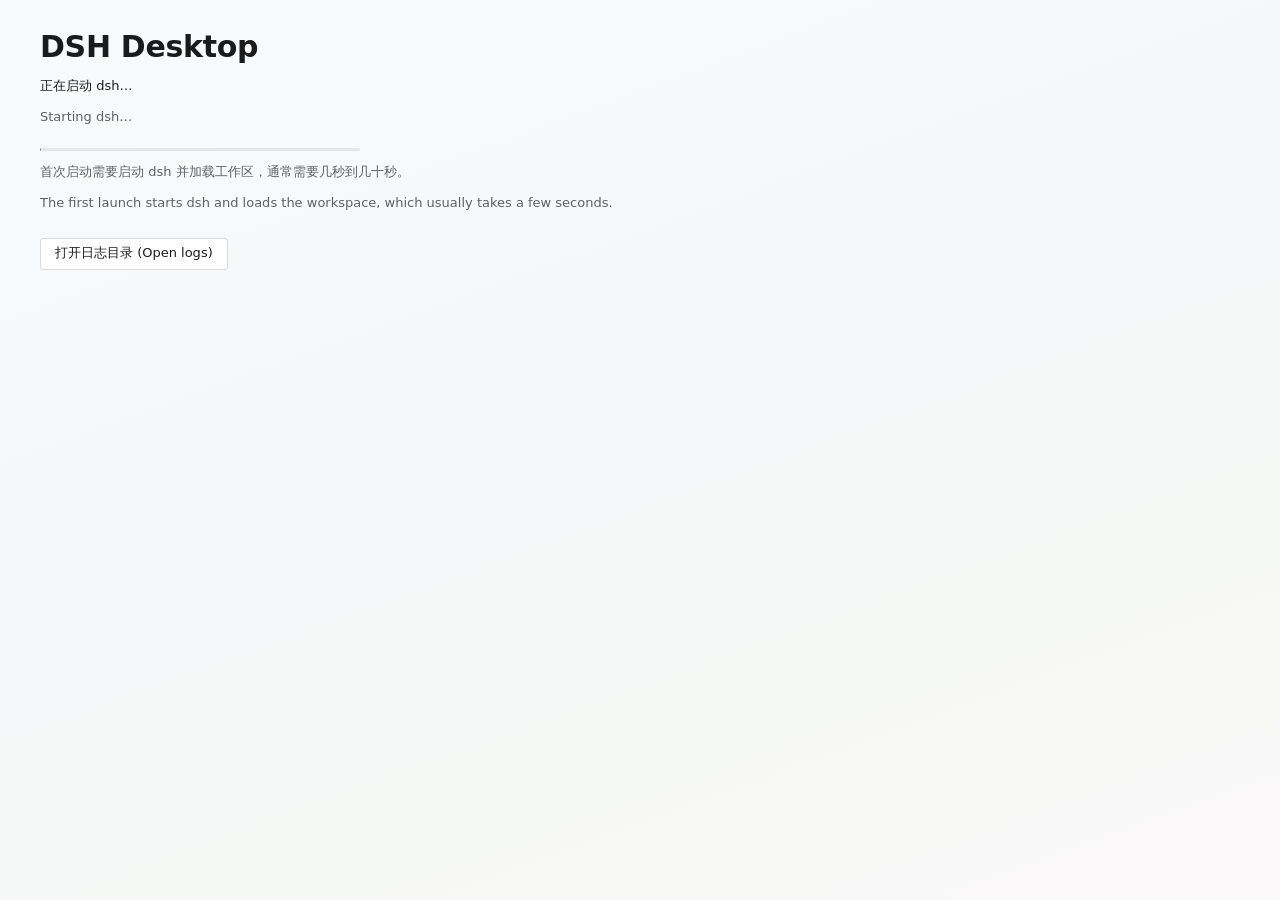
<file: src-ui/index.html>
<!doctype html>
<html lang="en">
  <head>
    <meta charset="utf-8" />
    <meta http-equiv="refresh" content="0; url=loading.html" />
    <title>DSH Desktop</title>
  </head>
  <body>
    <!-- The window opens loading.html directly; this page only forwards a
         hand-typed index URL to it. -->
    <p><a href="loading.html">DSH Desktop</a></p>
  </body>
</html>
</file>
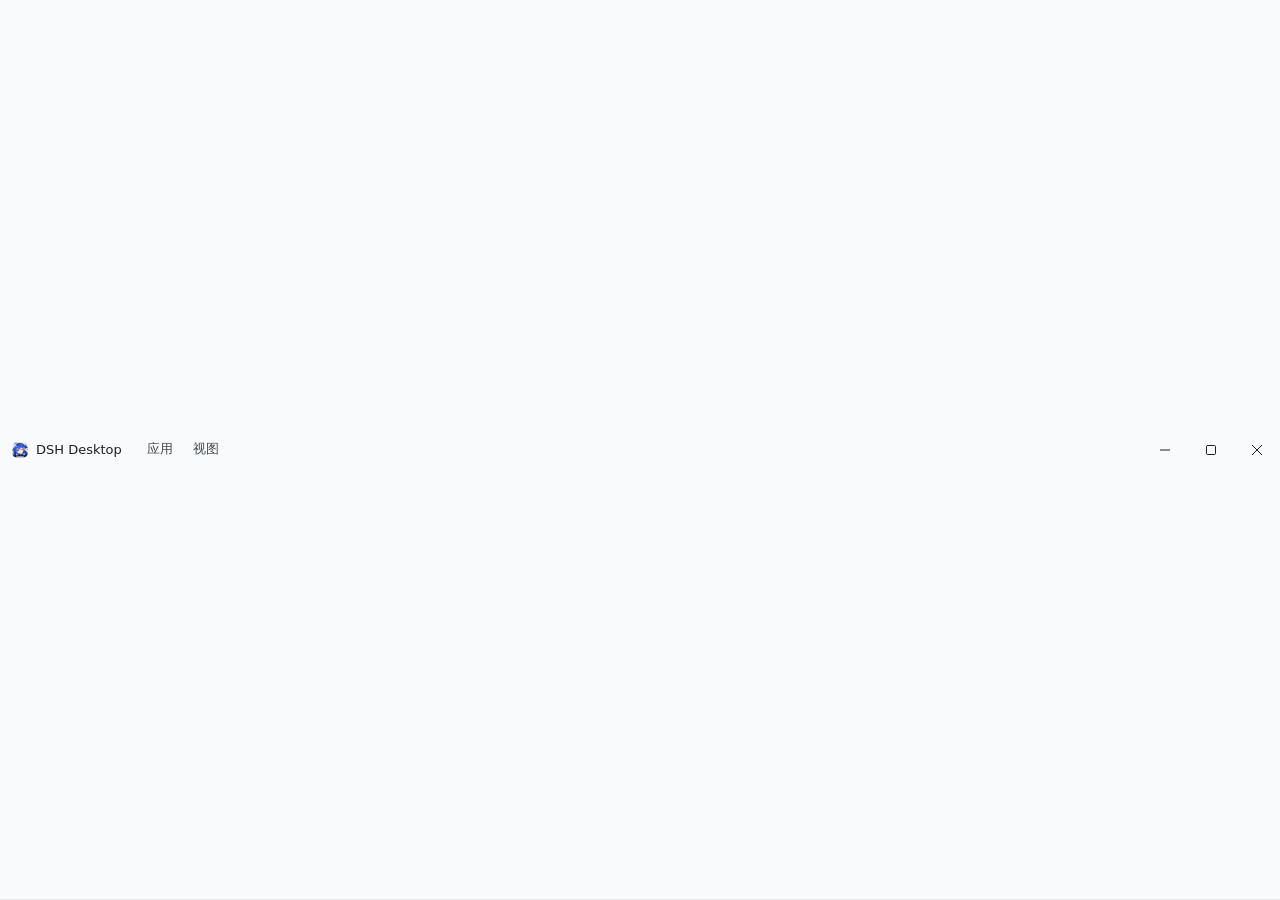
<file: src-ui/header.html>
<!DOCTYPE html>
<html lang="zh-CN">
  <head>
    <meta charset="utf-8" />
    <meta name="color-scheme" content="light dark" />
    <title>DSH Desktop</title>
    <link rel="stylesheet" href="header.css" />
  </head>
  <body>
    <div class="bar">
      <div class="brand">
        <img class="mark" src="icon.png" alt="" aria-hidden="true" />
        <span class="title">DSH Desktop</span>
      </div>

      <div class="menus">
        <button type="button" class="menu" data-menu="app">应用</button>
        <button type="button" class="menu" data-menu="view">视图</button>
      </div>

      <div class="drag" data-drag="1"></div>

      <div class="caption">
        <button type="button" class="cap" data-action="minimize" title="最小化" aria-label="最小化">
          <svg viewBox="0 0 10 10" aria-hidden="true"><path d="M0 5h10" /></svg>
        </button>
        <button type="button" class="cap" data-action="toggle-maximize" title="最大化" aria-label="最大化">
          <svg class="glyph-max" viewBox="0 0 10 10" aria-hidden="true"><rect x="0.5" y="0.5" width="9" height="9" rx="1" /></svg>
          <svg class="glyph-restore" viewBox="0 0 10 10" aria-hidden="true">
            <rect x="0.5" y="2.5" width="7" height="7" rx="1" />
            <path d="M2.5 2.5V1.5a1 1 0 0 1 1-1h5a1 1 0 0 1 1 1v5a1 1 0 0 1-1 1h-1" />
          </svg>
        </button>
        <button type="button" class="cap close" data-action="close" title="关闭" aria-label="关闭">
          <svg viewBox="0 0 10 10" aria-hidden="true"><path d="M0 0l10 10M10 0L0 10" /></svg>
        </button>
      </div>
    </div>
    <script src="header.js"></script>
  </body>
</html>
</file>
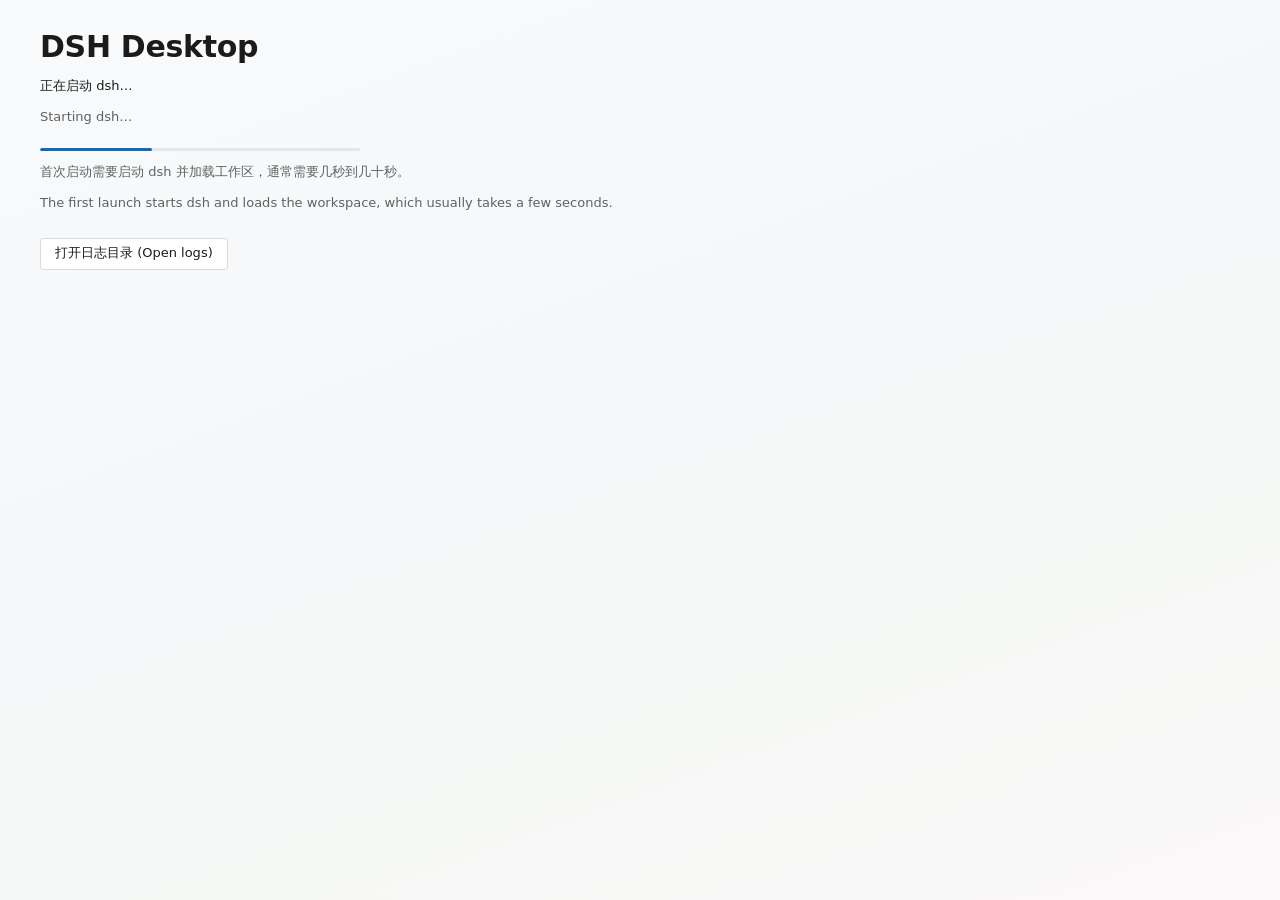
<file: src-ui/loading.html>
<!doctype html>
<html lang="zh-CN">
  <head>
    <meta charset="utf-8" />
    <meta name="viewport" content="width=device-width, initial-scale=1" />
    <title>DSH Desktop</title>
    <link rel="stylesheet" href="shell.css" />
  </head>
  <body>
    <main class="card">
      <div class="brand">
        <span class="mark" aria-hidden="true">d</span>
        <h1>DSH Desktop</h1>
      </div>
      <p data-role="status">正在启动 dsh…</p>
      <p class="sub" data-role="status-en" lang="en">Starting dsh…</p>
      <div class="spinner" role="progressbar" aria-label="starting"></div>
      <p class="hint" data-role="hint">
        首次启动需要启动 dsh 并加载工作区，通常需要几秒到几十秒。
      </p>
      <p class="hint" lang="en">
        The first launch starts dsh and loads the workspace, which usually takes
        a few seconds.
      </p>
      <div class="actions">
        <button type="button" data-action="logs">打开日志目录 (Open logs)</button>
      </div>
    </main>

    <script>
      (function () {
        var internals = window.__TAURI_INTERNALS__;
        function invoke(command, args) {
          if (!internals || typeof internals.invoke !== "function") {
            return Promise.reject(new Error("shell IPC unavailable"));
          }
          return internals.invoke(command, args || {});
        }

        var messages = {
          idle: ["准备启动 dsh…", "Preparing to start dsh…"],
          connecting: ["正在启动 dsh…", "Starting dsh…"],
          ready: ["已连接，正在加载工作区…", "Connected, loading the workspace…"],
          failed: ["启动失败，正在打开错误页…", "Startup failed, opening the error page…"],
        };

        function paint(status) {
          var pair = messages[status];
          if (!pair) {
            return;
          }
          document.querySelector('[data-role="status"]').textContent = pair[0];
          document.querySelector('[data-role="status-en"]').textContent = pair[1];
        }

        function poll() {
          invoke("shell_info")
            .then(function (info) {
              paint(info && info.status);
            })
            .catch(function () {
              /* a page without IPC keeps the static text */
            });
        }

        document
          .querySelector('[data-action="logs"]')
          .addEventListener("click", function () {
            invoke("open_logs").catch(function () {});
          });

        poll();
        window.setInterval(poll, 800);
      })();
    </script>
  </body>
</html>
</file>
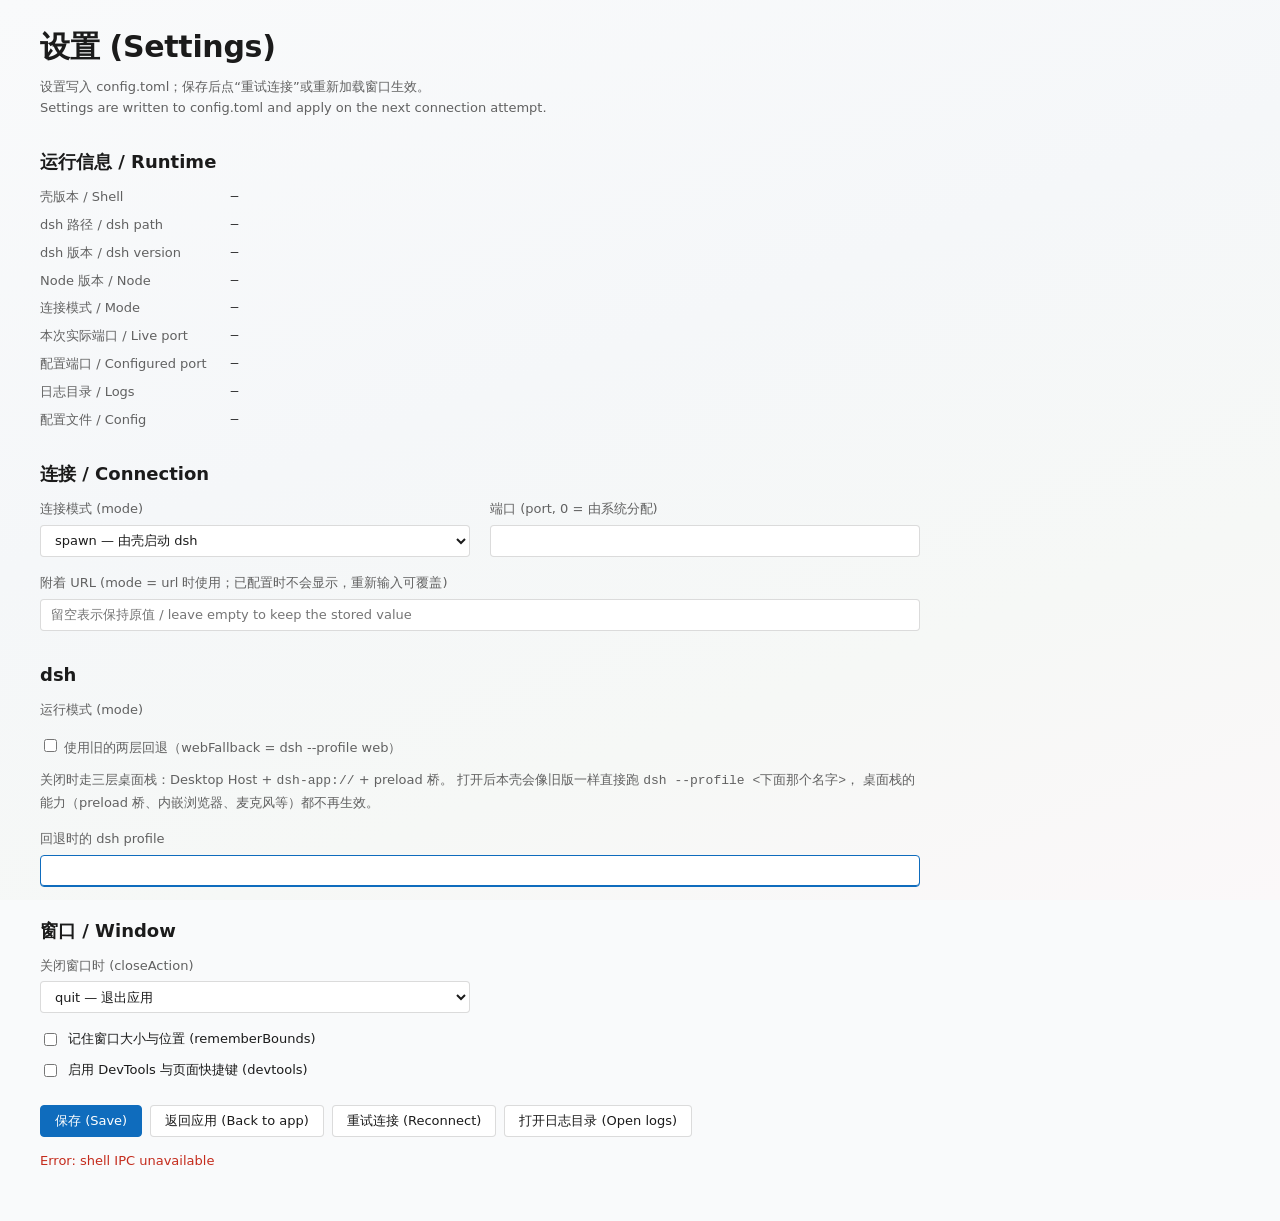
<file: src-ui/settings.html>
<!doctype html>
<html lang="zh-CN">
  <head>
    <meta charset="utf-8" />
    <meta name="viewport" content="width=device-width, initial-scale=1" />
    <title>DSH Desktop — 设置</title>
    <link rel="stylesheet" href="shell.css" />
  </head>
  <body>
    <main class="card">
      <div class="brand">
        <span class="mark" aria-hidden="true">d</span>
        <h1>设置 (Settings)</h1>
      </div>
      <p class="sub">
        设置写入 config.toml；保存后点“重试连接”或重新加载窗口生效。<br />
        <span lang="en"
          >Settings are written to config.toml and apply on the next connection
          attempt.</span
        >
      </p>

      <h2>运行信息 / Runtime</h2>
      <dl>
        <dt>壳版本 / Shell</dt>
        <dd data-role="shell-version">—</dd>
        <dt>dsh 路径 / dsh path</dt>
        <dd data-role="dsh-path">—</dd>
        <dt>dsh 版本 / dsh version</dt>
        <dd data-role="dsh-version">—</dd>
        <dt>Node 版本 / Node</dt>
        <dd data-role="node-version">—</dd>
        <dt>连接模式 / Mode</dt>
        <dd data-role="connect-mode">—</dd>
        <dt>本次实际端口 / Live port</dt>
        <dd data-role="port">—</dd>
        <dt>配置端口 / Configured port</dt>
        <dd data-role="configured-port">—</dd>
        <dt>日志目录 / Logs</dt>
        <dd data-role="log-dir">—</dd>
        <dt>配置文件 / Config</dt>
        <dd data-role="config-path">—</dd>
      </dl>

      <h2>连接 / Connection</h2>
      <div class="grid">
        <div class="field">
          <label for="connect-mode">连接模式 (mode)</label>
          <select id="connect-mode">
            <option value="spawn">spawn — 由壳启动 dsh</option>
            <option value="url">url — 附着到完整 URL</option>
            <option value="port">port — 附着到本机端口</option>
          </select>
        </div>
        <div class="field">
          <label for="port">端口 (port, 0 = 由系统分配)</label>
          <input id="port" type="number" min="0" max="65535" step="1" />
        </div>
      </div>
      <div class="field">
        <label for="url">附着 URL (mode = url 时使用；已配置时不会显示，重新输入可覆盖)</label>
        <input
          id="url"
          type="text"
          spellcheck="false"
          autocomplete="off"
          placeholder="留空表示保持原值 / leave empty to keep the stored value"
        />
        <p class="hint" data-role="url-state"></p>
      </div>

      <h2>dsh</h2>
      <div class="field">
        <label>运行模式 (mode)</label>
        <p class="hint" data-role="run-mode"></p>
      </div>
      <div class="field">
        <label for="web-fallback">
          <input id="web-fallback" type="checkbox" />
          使用旧的两层回退（webFallback = dsh --profile web）
        </label>
        <p class="hint">
          关闭时走三层桌面栈：Desktop Host + <code>dsh-app://</code> + preload 桥。
          打开后本壳会像旧版一样直接跑 <code>dsh --profile &lt;下面那个名字&gt;</code>，
          桌面栈的能力（preload 桥、内嵌浏览器、麦克风等）都不再生效。
        </p>
      </div>
      <div class="field">
        <label for="profile">回退时的 dsh profile</label>
        <input
          id="profile"
          type="text"
          spellcheck="false"
          autocomplete="off"
          autofocus
        />
      </div>

      <h2>窗口 / Window</h2>
      <div class="grid">
        <div class="field">
          <label for="close-action">关闭窗口时 (closeAction)</label>
          <select id="close-action">
            <option value="quit">quit — 退出应用</option>
            <option value="hide">hide — 隐藏到后台</option>
          </select>
        </div>
      </div>
      <div class="check">
        <input id="remember-bounds" type="checkbox" />
        <label for="remember-bounds">记住窗口大小与位置 (rememberBounds)</label>
      </div>
      <div class="check">
        <input id="devtools" type="checkbox" />
        <label for="devtools">启用 DevTools 与页面快捷键 (devtools)</label>
      </div>

      <div class="actions">
        <button type="button" class="primary" data-action="save">
          保存 (Save)
        </button>
        <button type="button" data-action="back">返回应用 (Back to app)</button>
        <button type="button" data-action="retry">重试连接 (Reconnect)</button>
        <button type="button" data-action="logs">打开日志目录 (Open logs)</button>
      </div>
      <p class="status" data-role="status"></p>
    </main>

    <script>
      (function () {
        var internals = window.__TAURI_INTERNALS__;
        function invoke(command, args) {
          if (!internals || typeof internals.invoke !== "function") {
            return Promise.reject(new Error("shell IPC unavailable"));
          }
          return internals.invoke(command, args || {});
        }

        var status = document.querySelector('[data-role="status"]');
        function report(text, ok) {
          status.textContent = text;
          status.className = "status " + (ok ? "ok" : "error");
        }

        function text(role, value) {
          document.querySelector('[data-role="' + role + '"]').textContent =
            value === null || value === undefined || value === ""
              ? "—"
              : String(value);
        }

        var fields = {
          profile: document.getElementById("profile"),
          webFallback: document.getElementById("web-fallback"),
          connectMode: document.getElementById("connect-mode"),
          url: document.getElementById("url"),
          port: document.getElementById("port"),
          closeAction: document.getElementById("close-action"),
          rememberBounds: document.getElementById("remember-bounds"),
          devtools: document.getElementById("devtools"),
        };

        var urlConfigured = false;

        // The profile name only exists for the fallback path; in desktop mode it
        // is not read at all, so it must not look editable.
        function syncFallbackField() {
          var on = fields.webFallback.checked;
          fields.profile.disabled = !on;
          fields.profile.title = on
            ? ""
            : "desktop 模式不使用 profile（桌面 profile 由桌面端独占）";
        }

        function load() {
          return invoke("shell_info")
            .then(function (info) {
              text("shell-version", info.shellVersion);
              text("dsh-path", info.dshPath);
              text("dsh-version", info.dshVersion);
              text("node-version", info.nodeVersion);
              text("connect-mode", info.connectMode);
              text("port", info.port);
              text("configured-port", info.configuredPort);
              text("log-dir", info.logDir);
              text("config-path", info.configPath);

              urlConfigured = info.urlSet === true;
              document.querySelector('[data-role="url-state"]').textContent =
                urlConfigured
                  ? "config.toml 里已保存一个附着 URL（内容不外显）。"
                  : "config.toml 里还没有保存附着 URL。";

              fields.profile.value = info.profile || "";
              fields.webFallback.checked = info.webFallback === true;
              text(
                "run-mode",
                info.webFallback === true
                  ? "web 回退（两层：dsh --profile " + (info.profile || "web") + "）"
                  : "desktop（三层桌面栈）"
              );
              syncFallbackField();
              fields.connectMode.value = info.connectMode || "spawn";
              // The form edits the configured port, never the port this run
              // happened to get from the operating system.
              fields.port.value = info.configuredPort === undefined ? 0 : info.configuredPort;
              fields.url.value = "";
              fields.closeAction.value = info.closeAction || "quit";
              fields.rememberBounds.checked = info.rememberBounds !== false;
              fields.devtools.checked = info.devtools === true;
              if (info.detail) {
                report(info.detail, false);
              }
            })
            .catch(function (error) {
              report(String(error), false);
            });
        }

        function save() {
          var typedUrl = fields.url.value.trim();
          var payload = {
            profile: fields.profile.value,
            webFallback: fields.webFallback.checked,
            connectMode: fields.connectMode.value,
            // A stored URL may carry a token, so it is only replaced when the
            // user typed a new one.
            url: typedUrl === "" ? null : typedUrl,
            port: Number(fields.port.value || 0),
            closeAction: fields.closeAction.value,
            rememberBounds: fields.rememberBounds.checked,
            devtools: fields.devtools.checked,
          };
          if (payload.connectMode === "url" && typedUrl === "" && !urlConfigured) {
            report("mode = url 时必须填写附着 URL。", false);
            return;
          }
          invoke("save_settings", { settings: payload }).then(
            function () {
              report("已保存 / Saved", true);
              return load();
            },
            function (error) {
              report(String(error), false);
            }
          );
        }

        fields.webFallback.addEventListener("change", syncFallbackField);

        document
          .querySelector('[data-action="save"]')
          .addEventListener("click", save);
        document
          .querySelector('[data-action="back"]')
          .addEventListener("click", function () {
            invoke("return_to_app").catch(function (error) {
              report(String(error), false);
            });
          });
        document
          .querySelector('[data-action="retry"]')
          .addEventListener("click", function () {
            report("正在重新连接… / Reconnecting…", true);
            invoke("retry_connection").catch(function (error) {
              report(String(error), false);
            });
          });
        document
          .querySelector('[data-action="logs"]')
          .addEventListener("click", function () {
            invoke("open_logs").catch(function (error) {
              report(String(error), false);
            });
          });

        load();
      })();
    </script>
  </body>
</html>
</file>
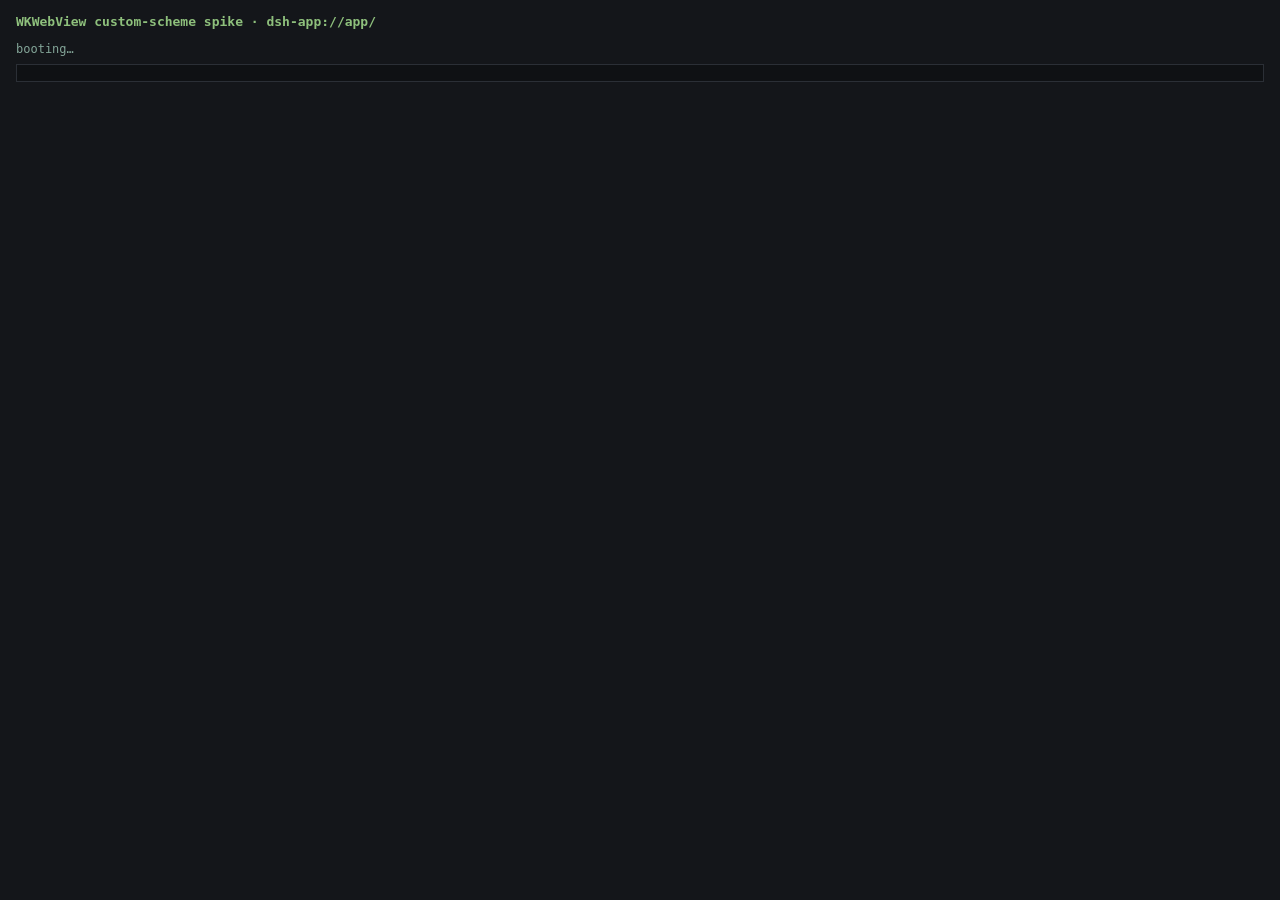
<file: src-tauri/examples/scheme_spike_page.html>
<!doctype html>
<html lang="en">
<head>
<meta charset="utf-8">
<title>WKWebView dsh-app scheme spike</title>
<style>
  :root { color-scheme: dark; }
  body { font: 12px/1.5 ui-monospace, SFMono-Regular, Menlo, monospace; background: #14161a; color: #d7dae0; margin: 0; padding: 12px 16px; }
  h1 { font-size: 13px; font-weight: 600; margin: 0 0 8px; color: #8ec07c; }
  #status { color: #83a598; margin-bottom: 6px; white-space: pre-wrap; }
  #log { max-height: 62vh; overflow: auto; border: 1px solid #2b2f36; padding: 8px; background: #0f1114; }
  pre { white-space: pre-wrap; word-break: break-all; margin: 0; }
</style>
</head>
<body>
<h1>WKWebView custom-scheme spike &middot; dsh-app://app/</h1>
<div id="status">booting&hellip;</div>
<pre id="log"></pre>
<script>
"use strict";
(function () {
  var PORT = __PORT__;
  var MODE = "__MODE__";
  var BASE = "http://127.0.0.1:" + PORT;
  var APP = "dsh-app://app";
  var HOSTPORT = "127.0.0.1:" + PORT;
  var T0 = performance.now();

  function nowMs() { return Math.round((performance.now() - T0) * 10) / 10; }
  function errText(e) {
    try {
      if (e === null || e === undefined) return String(e);
      var name = e.name ? String(e.name) : "";
      var msg = e.message !== undefined ? String(e.message) : String(e);
      return (name ? name + ": " : "") + msg;
    } catch (_) { return "unprintable-error"; }
  }
  function safe(fn) { try { return { ok: true, value: fn() }; } catch (e) { return { ok: false, error: errText(e) }; } }
  function val(fn) { var r = safe(fn); return r.ok ? r.value : "ERROR(" + r.error + ")"; }
  function withTimeout(p, ms, label) {
    return Promise.race([p, new Promise(function (_, rej) {
      setTimeout(function () { rej(new Error("timeout " + label + " after " + ms + "ms")); }, ms);
    })]);
  }
  function hex(bytes) {
    var s = "";
    for (var i = 0; i < bytes.length; i++) s += (bytes[i] < 16 ? "0" : "") + bytes[i].toString(16);
    return s;
  }
  // FNV-1a 32-bit + additive checksum, mirrored byte-for-byte by the Rust side.
  function digestInfo(bytes) {
    var sum = 0, mix = 2166136261;
    for (var i = 0; i < bytes.length; i++) {
      sum = (sum + bytes[i]) >>> 0;
      mix = Math.imul(mix ^ bytes[i], 16777619) >>> 0;
    }
    var head = bytes.slice(0, Math.min(32, bytes.length));
    var tail = bytes.slice(Math.max(0, bytes.length - 32));
    return { len: bytes.length, head_hex: hex(head), tail_hex: hex(tail), sum: sum, mix: mix };
  }
  function randomHexString(chars) {
    var n = Math.floor(chars / 2);
    var bytes = new Uint8Array(n);
    var filled = false;
    try {
      if (window.crypto && typeof crypto.getRandomValues === "function") {
        for (var o = 0; o < n; o += 65536) crypto.getRandomValues(bytes.subarray(o, Math.min(o + 65536, n)));
        filled = true;
      }
    } catch (e) { filled = false; }
    if (!filled) for (var i = 0; i < n; i++) bytes[i] = (Math.random() * 256) | 0;
    return { text: hex(bytes), source: filled ? "crypto.getRandomValues" : "Math.random" };
  }
  function b64url(str) {
    var bytes = new TextEncoder().encode(str);
    var bin = "";
    for (var i = 0; i < bytes.length; i++) bin += String.fromCharCode(bytes[i]);
    return btoa(bin).replace(/\+/g, "-").replace(/\//g, "_").replace(/=+$/, "");
  }

  var R = {
    mode: MODE,
    ua: navigator.userAgent,
    appUrl: APP,
    started_wall_ms: Date.now(),
    steps: {},
    trace: [],
    uncaught: []
  };
  window.addEventListener("error", function (ev) {
    R.uncaught.push({ t_ms: nowMs(), message: "window.onerror: " + (ev.message || "") + " @" + (ev.filename || "") + ":" + (ev.lineno || 0) });
  });
  window.addEventListener("unhandledrejection", function (ev) {
    R.uncaught.push({ t_ms: nowMs(), message: "unhandledrejection: " + errText(ev.reason) });
  });

  var LOG = [];
  function log(line) {
    LOG.push(nowMs() + "ms  " + line);
    R.trace.push({ t_ms: nowMs(), line: line });
    var el = document.getElementById("log");
    if (el) { el.textContent = LOG.join("\n"); el.scrollTop = el.scrollHeight; }
    var st = document.getElementById("status");
    if (st) st.textContent = line;
  }
  async function step(name, fn) {
    var start = nowMs();
    log("> " + name);
    var rec = { t_start_ms: start };
    try { rec.value = await fn(); rec.ok = true; }
    catch (e) { rec.ok = false; rec.error = errText(e); }
    rec.t_end_ms = nowMs();
    rec.duration_ms = Math.round((rec.t_end_ms - start) * 10) / 10;
    R.steps[name] = rec;
    log((rec.ok ? "ok " : "FAIL ") + name + " (" + rec.duration_ms + "ms)" + (rec.ok ? "" : "  " + rec.error));
    return rec;
  }

  var BODY = null;
  var BODY_INFO = null;

  // ---------------------------------------------------------------- factories

  function envProbe() {
    return {
      location_href: location.href,
      location_protocol: location.protocol,
      location_host: location.host,
      location_origin: location.origin,
      location_href_length: location.href.length,
      document_baseURI: document.baseURI,
      rel_dot_x: val(function () { return new URL("./x", document.baseURI).href; }),
      rel_abs_assets: val(function () { return new URL("/assets/app.js", document.baseURI).href; }),
      rel_parent_z: val(function () { return new URL("../z", document.baseURI).href; }),
      isSecureContext: window.isSecureContext,
      crossOriginIsolated: window.crossOriginIsolated,
      isSecureContext_typeof: typeof window.isSecureContext,
      typeof_crypto: typeof crypto,
      typeof_crypto_randomUUID: typeof (window.crypto && crypto.randomUUID),
      typeof_crypto_subtle: typeof (window.crypto && crypto.subtle),
      typeof_crypto_getRandomValues: typeof (window.crypto && crypto.getRandomValues),
      typeof_navigator_mediaDevices: typeof navigator.mediaDevices,
      typeof_mediaDevices_getUserMedia: typeof (navigator.mediaDevices && navigator.mediaDevices.getUserMedia),
      typeof_mediaDevices_enumerateDevices: typeof (navigator.mediaDevices && navigator.mediaDevices.enumerateDevices),
      typeof_navigator_clipboard: typeof navigator.clipboard,
      typeof_clipboard_writeText: typeof (navigator.clipboard && navigator.clipboard.writeText),
      typeof_navigator_serviceWorker: typeof navigator.serviceWorker,
      typeof_navigator_sendBeacon: typeof navigator.sendBeacon,
      typeof_navigator_permissions: typeof navigator.permissions,
      cookie_read: val(function () { return document.cookie; }),
      cookie_length: val(function () { return String(document.cookie).length; }),
      permissions_microphone: null // filled below
    };
  }

  async function permissionsProbe() {
    try {
      if (!navigator.permissions || typeof navigator.permissions.query !== "function") return "no navigator.permissions.query";
      var st = await navigator.permissions.query({ name: "microphone" });
      return "state=" + st.state;
    } catch (e) { return "error: " + errText(e); }
  }

  function readStream(resp, label, budgetMs) {
    return withTimeout((async function () {
      var reader = resp.body.getReader();
      var dec = new TextDecoder();
      var arrivals = [];
      while (true) {
        var chunk = await reader.read();
        if (chunk.done) break;
        arrivals.push({ t_ms: nowMs(), text: dec.decode(chunk.value, { stream: true }) });
      }
      var span = arrivals.length > 1 ? Math.round((arrivals[arrivals.length - 1].t_ms - arrivals[0].t_ms) * 10) / 10 : 0;
      return { arrivals: arrivals, arrival_count: arrivals.length, span_ms: span };
    })(), budgetMs, label);
  }

  function eventSourceProbe(url, label, expect, budgetMs) {
    return new Promise(function (resolve) {
      var t = nowMs();
      var arrivals = [];
      var done = false;
      var es = null;
      function finish(extra) {
        if (done) return;
        done = true;
        try { if (es) es.close(); } catch (_) {}
        var span = arrivals.length > 1 ? Math.round((arrivals[arrivals.length - 1].t_ms - arrivals[0].t_ms) * 10) / 10 : 0;
        resolve(Object.assign({ url: url, arrivals: arrivals, arrival_count: arrivals.length, span_ms: span, readyStateAtEnd: es ? es.readyState : null }, extra || {}));
      }
      try { es = new EventSource(url); }
      catch (e) { resolve({ url: url, ctor_error: errText(e) }); return; }
      es.onopen = function () { arrivals.push({ t_ms: nowMs() - t, event: "open" }); };
      es.onmessage = function (ev) {
        arrivals.push({ t_ms: nowMs() - t, data: ev.data });
        if (arrivals.length >= expect) finish({ closed_after: expect });
      };
      es.onerror = function () {
        finish({ es_error: "EventSource onerror (readyState during error = " + (es ? es.readyState : -1) + ")" });
      };
      setTimeout(function () { finish({ timeout: true }); }, budgetMs);
    });
  }

  // -------------------------------------------------------------------- main

  async function main() {
    await step("env", async function () {
      var e = envProbe();
      e.permissions_microphone = await permissionsProbe();
      return e;
    });

    // Q2a: POST body integrity over loopback http (fetch + XHR).
    await step("post_fetch_http", async function () {
      if (!BODY) {
        var gen = randomHexString(16384);
        BODY = gen.text;
        BODY_INFO = { chars: BODY.length, random_source: gen.source };
      }
      var local = digestInfo(new TextEncoder().encode(BODY));
      var resp = await withTimeout(fetch(BASE + "/post", { method: "POST", body: BODY }), 15000, "post_fetch_http");
      var text = await resp.text();
      var json = null;
      try { json = JSON.parse(text); } catch (_) {}
      var dg = json ? (json.digest || json) : null;
      var match = dg ? {
        len: dg.len === local.len,
        head_hex: dg.head_hex === local.head_hex,
        tail_hex: dg.tail_hex === local.tail_hex,
        sum: dg.sum === local.sum,
        mix: dg.mix === local.mix
      } : null;
      return {
        body_chars: BODY.length,
        body_bytes: local.len,
        local: local,
        status: resp.status,
        type: resp.type,
        content_type: resp.headers.get("content-type"),
        server_json: json,
        server_text_prefix: text.slice(0, 400),
        match: match,
        all_match: !!(match && match.len && match.head_hex && match.tail_hex && match.sum && match.mix)
      };
    });

    await step("post_xhr_http", async function () {
      var local = digestInfo(new TextEncoder().encode(BODY));
      return await new Promise(function (resolve) {
        var xhr = new XMLHttpRequest();
        var out = { body_bytes: local.len, local: local };
        var settled = false;
        function done(extra) { if (settled) return; settled = true; resolve(Object.assign(out, extra)); }
        xhr.open("POST", BASE + "/post");
        xhr.timeout = 15000;
        xhr.onload = function () {
          var json = null;
          try { json = JSON.parse(xhr.responseText); } catch (_) {}
          var dg = json ? (json.digest || json) : null;
          var match = dg ? {
            len: dg.len === local.len,
            head_hex: dg.head_hex === local.head_hex,
            tail_hex: dg.tail_hex === local.tail_hex,
            sum: dg.sum === local.sum,
            mix: dg.mix === local.mix
          } : null;
          done({ status: xhr.status, server_json: json, match: match,
                 all_match: !!(match && match.len && match.head_hex && match.tail_hex && match.sum && match.mix) });
        };
        xhr.onerror = function () { done({ xhr_error: "xhr.onerror, status=" + xhr.status + ", readyState=" + xhr.readyState }); };
        xhr.ontimeout = function () { done({ xhr_error: "xhr timeout after 15000ms" }); };
        xhr.send(BODY);
      });
    });

    // Q2b: POST body through the custom scheme handler (page -> Rust -> dsh-app://).
    await step("post_body_scheme_handler", async function () {
      var local = digestInfo(new TextEncoder().encode(BODY));
      var resp = await withTimeout(fetch(APP + "/__echo-body", { method: "POST", body: BODY }), 15000, "post_body_scheme");
      var text = await resp.text();
      var json = null;
      try { json = JSON.parse(text); } catch (_) {}
      var dg = json ? (json.digest || json) : null;
      var match = dg ? {
        len: dg.len === local.len,
        head_hex: dg.head_hex === local.head_hex,
        tail_hex: dg.tail_hex === local.tail_hex,
        sum: dg.sum === local.sum,
        mix: dg.mix === local.mix
      } : null;
      return { body_bytes: local.len, local: local, status: resp.status, type: resp.type,
               server_json: json, server_text_prefix: text.slice(0, 400), match: match,
               all_match: !!(match && match.len && match.head_hex && match.tail_hex && match.sum && match.mix) };
    });

    // Q3a: SSE over loopback http (streaming baseline).
    await step("sse_http_fetch_stream", async function () {
      var t = nowMs();
      var resp = await withTimeout(fetch(BASE + "/sse", { cache: "no-store" }), 15000, "sse_http");
      var header_ms = Math.round((nowMs() - t) * 10) / 10;
      var out = { status: resp.status, type: resp.type,
                  content_type: resp.headers.get("content-type"),
                  transfer_encoding: resp.headers.get("transfer-encoding"),
                  header_ms: header_ms, body_null: resp.body === null };
      if (!resp.body) return out;
      var streams = await readStream(resp, "sse_http_body", 20000);
      return Object.assign(out, streams);
    });

    await step("sse_http_eventsource", function () {
      return eventSourceProbe(BASE + "/sse", "sse_http_es", 3, 12000);
    });

    // Q3b: SSE produced by the Tauri custom scheme handler.
    await step("sse_scheme_fetch_stream", async function () {
      var t = nowMs();
      var resp = await withTimeout(fetch(APP + "/scheme-sse", { cache: "no-store" }), 25000, "sse_scheme");
      var header_ms = Math.round((nowMs() - t) * 10) / 10;
      var out = { status: resp.status, type: resp.type,
                  content_type: resp.headers.get("content-type"),
                  transfer_encoding: resp.headers.get("transfer-encoding"),
                  header_ms: header_ms, body_null: resp.body === null };
      if (!resp.body) return out;
      var streams = await readStream(resp, "sse_scheme_body", 25000);
      return Object.assign(out, streams);
    });

    await step("sse_scheme_eventsource", function () {
      return eventSourceProbe(APP + "/scheme-sse", "sse_scheme_es", 3, 15000);
    });

    // Q4: CORS from dsh-app://app to loopback http.
    await step("cors_no_headers", async function () {
      try {
        var resp = await withTimeout(fetch(BASE + "/cors/none", { mode: "cors", cache: "no-store" }), 10000, "cors_none");
        var text = await resp.text();
        return { reached: "fetch resolved", status: resp.status, type: resp.type, text: text.slice(0, 200) };
      } catch (e) {
        return { reached: "fetch threw", error: errText(e) };
      }
    });

    await step("cors_echo_origin", async function () {
      var first = await withTimeout(fetch(BASE + "/cors/echo", { mode: "cors", credentials: "include", cache: "no-store" }), 10000, "cors_echo_1");
      var t1 = await first.text();
      var second = await withTimeout(fetch(BASE + "/cors/echo", { mode: "cors", credentials: "include", cache: "no-store" }), 10000, "cors_echo_2");
      var t2 = await second.text();
      var j1 = null, j2 = null;
      try { j1 = JSON.parse(t1); } catch (_) {}
      try { j2 = JSON.parse(t2); } catch (_) {}
      return { status_1: first.status, status_2: second.status, body_1: j1, body_2: j2,
               raw_1: t1.slice(0, 400), raw_2: t2.slice(0, 400) };
    });

    await step("cors_echo_no_credentials", async function () {
      var resp = await withTimeout(fetch(BASE + "/cors/echo", { mode: "cors", cache: "no-store" }), 10000, "cors_echo_nocred");
      var text = await resp.text();
      return { status: resp.status, type: resp.type, text: text.slice(0, 400) };
    });

    await step("cors_star", async function () {
      var resp = await withTimeout(fetch(BASE + "/cors/star", { mode: "cors", cache: "no-store" }), 10000, "cors_star");
      var text = await resp.text();
      return { status: resp.status, type: resp.type, text: text.slice(0, 400) };
    });

    // Q5: WebSocket from a dsh-app:// page.
    await step("cookie_document", async function () {
      var setRes = safe(function () { document.cookie = "spikecookie=1; path=/"; return document.cookie; });
      return { after_set: setRes.ok ? setRes.value : "ERROR(" + setRes.error + ")",
               set_ok: setRes.ok, cookie_enabled: safe(function () { return navigator.cookieEnabled; }) };
    });

    await step("websocket_loopback", function () {
      return new Promise(function (resolve) {
        var t = nowMs();
        var out = { url: "ws://" + HOSTPORT + "/ws" };
        var settled = false;
        var ws = null;
        function done(extra) { if (settled) return; settled = true; resolve(Object.assign(out, extra)); }
        try { ws = new WebSocket("ws://" + HOSTPORT + "/ws"); }
        catch (e) { done({ ctor_error: errText(e) }); return; }
        ws.onopen = function () {
          out.open_ms = Math.round((nowMs() - t) * 10) / 10;
          var r = safe(function () { ws.send("ping-from-page"); return "sent"; });
          out.send_ok = r.ok ? r.value : "ERROR(" + r.error + ")";
        };
        ws.onmessage = function (ev) {
          out.message = String(ev.data);
          out.message_ms = Math.round((nowMs() - t) * 10) / 10;
          done({});
          try { ws.close(); } catch (_) {}
        };
        ws.onerror = function () {
          done({ open_ms: out.open_ms, ws_error: "WebSocket onerror (readyState=" + (ws ? ws.readyState : -1) + ")", no_message: out.message === undefined });
        };
        ws.onclose = function (ev) {
          done({ open_ms: out.open_ms, message: out.message, close: { code: ev.code, reason: ev.reason, wasClean: ev.wasClean } });
        };
        setTimeout(function () { done({ timeout: true, open_ms: out.open_ms, readyState: ws ? ws.readyState : -1 }); }, 12000);
      });
    });

    // ------------------------------------------------------------ reporting
    var postResult = await step("report_post_loopback", async function () {
      var payload = JSON.stringify(R);
      try {
        var resp = await withTimeout(fetch(BASE + "/report", {
          method: "POST", headers: { "Content-Type": "application/json" }, body: payload
        }), 10000, "report_post");
        var text = await resp.text();
        return { reached: true, status: resp.status, type: resp.type, response_prefix: text.slice(0, 200), payload_bytes: payload.length };
      } catch (e) {
        return { reached: false, error: errText(e), payload_bytes: payload.length };
      }
    });
    log("report via http POST: " + (postResult.value && postResult.value.reached ? "reached" : "blocked") +
        " " + JSON.stringify(postResult.value && (postResult.value.error || postResult.value.status)));

    // Always also push the whole report through the dsh-app:// scheme handler,
    // which is same-origin with this page and therefore not subject to CORS.
    await step("report_beacon_scheme", async function () {
      var b64 = b64url(JSON.stringify(R));
      var CH = 1500;
      var total = Math.max(1, Math.ceil(b64.length / CH));
      var out = { b64_len: b64.length, total_chunks: total, chunks: [] };
      for (var i = 0; i < total; i++) {
        var part = b64.slice(i * CH, (i + 1) * CH);
        try {
          var r = await withTimeout(fetch(APP + "/__report/" + i + "/" + total + "/" + part, { cache: "no-store" }), 8000, "beacon_" + i);
          var txt = await r.text();
          out.chunks.push({ i: i, status: r.status, text: txt.slice(0, 120) });
        } catch (e) {
          out.failed_at = i;
          out.error = errText(e);
          break;
        }
      }
      return out;
    });

    // Last-resort channel: put the payload in the fragment, the Rust side polls the URL.
    var hashRes = safe(function () { location.hash = "#r=" + b64url(JSON.stringify(R)); return location.href.length; });
    R.hash_fallback = hashRes.ok ? { ok: true, url_len: hashRes.value } : { ok: false, error: hashRes.error };

    R.done = true;
    var st = document.getElementById("status");
    if (st) st.textContent = "DONE (" + MODE + ") - report sent";
    log("DONE");
  }

  main().catch(async function (e) {
    R.fatal = errText(e);
    R.done = true;
    try { await fetch(APP + "/__report/0/1/" + b64url(JSON.stringify(R))); } catch (_) {}
    safe(function () { location.hash = "#r=" + b64url(JSON.stringify(R)); });
  });
})();
</script>
</body>
</html>
</file>
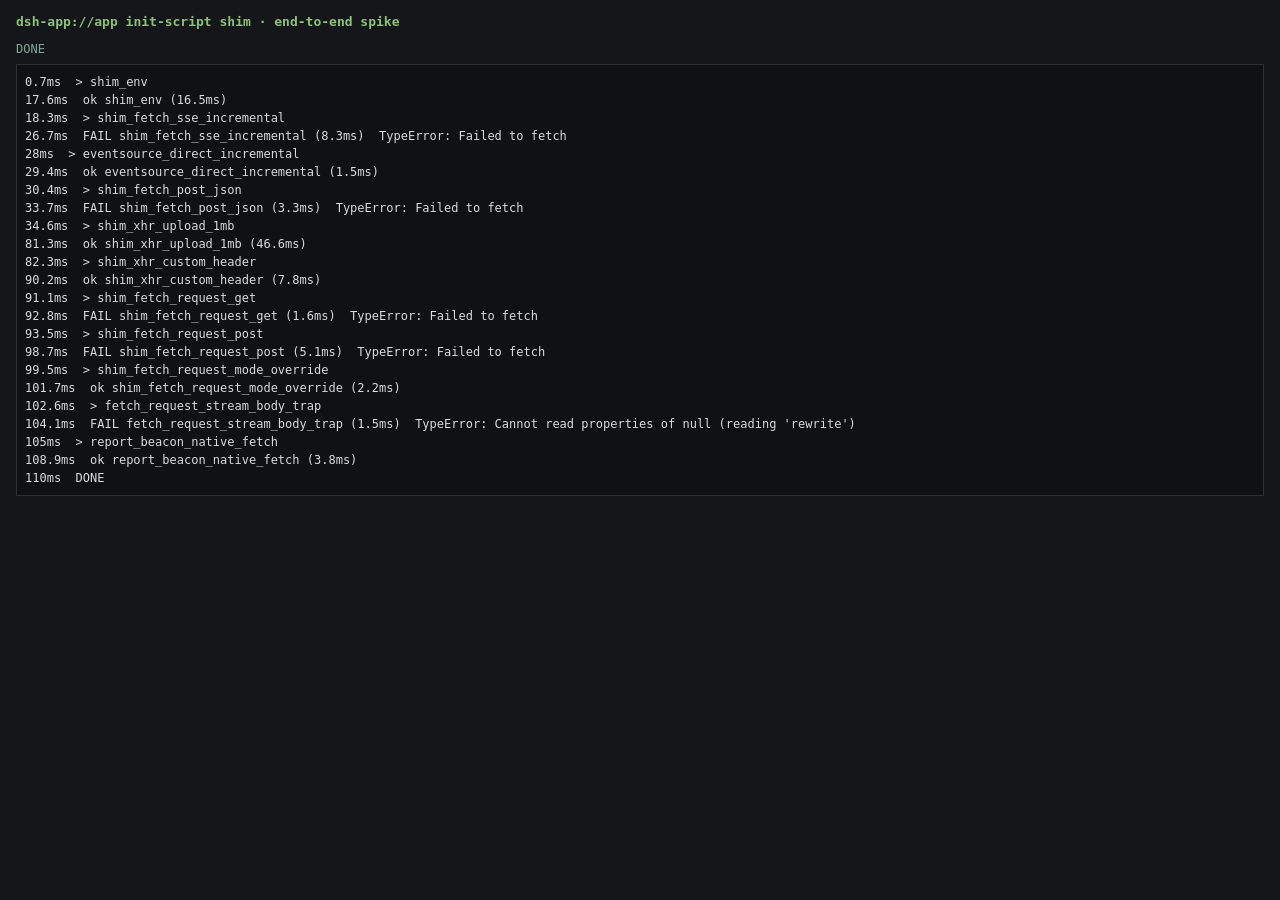
<file: src-tauri/examples/shim_spike_page.html>
<!doctype html>
<html lang="en">
<head>
<meta charset="utf-8">
<title>dsh-app shim end-to-end spike</title>
<style>
  :root { color-scheme: dark; }
  body { font: 12px/1.5 ui-monospace, SFMono-Regular, Menlo, monospace; background: #14161a; color: #d7dae0; margin: 0; padding: 12px 16px; }
  h1 { font-size: 13px; font-weight: 600; margin: 0 0 8px; color: #8ec07c; }
  #status { color: #83a598; margin-bottom: 6px; white-space: pre-wrap; }
  #log { max-height: 62vh; overflow: auto; border: 1px solid #2b2f36; padding: 8px; background: #0f1114; }
  pre { white-space: pre-wrap; word-break: break-all; margin: 0; }
</style>
</head>
<body>
<h1>dsh-app://app init-script shim &middot; end-to-end spike</h1>
<div id="status">booting&hellip;</div>
<pre id="log"></pre>
<script>
"use strict";
(function () {
  var SHIM = window.__dshShim || null;
  var BASE = SHIM ? SHIM.base : "http://127.0.0.1:__PORT__";
  var APP = "dsh-app://app";
  var T0 = performance.now();

  function nowMs() { return Math.round((performance.now() - T0) * 10) / 10; }
  function errText(e) {
    try {
      if (e === null || e === undefined) return String(e);
      var name = e.name ? String(e.name) : "";
      var msg = e.message !== undefined ? String(e.message) : String(e);
      return (name ? name + ": " : "") + msg;
    } catch (_) { return "unprintable-error"; }
  }
  function safe(fn) { try { return { ok: true, value: fn() }; } catch (e) { return { ok: false, error: errText(e) }; } }
  function withTimeout(p, ms, label) {
    return Promise.race([p, new Promise(function (_, rej) {
      setTimeout(function () { rej(new Error("timeout " + label + " after " + ms + "ms")); }, ms);
    })]);
  }
  function hex(bytes) {
    var s = "";
    for (var i = 0; i < bytes.length; i++) s += (bytes[i] < 16 ? "0" : "") + bytes[i].toString(16);
    return s;
  }
  function fnv(bytes) {
    var sum = 0, mix = 2166136261;
    for (var i = 0; i < bytes.length; i++) {
      sum = (sum + bytes[i]) >>> 0;
      mix = Math.imul(mix ^ bytes[i], 16777619) >>> 0;
    }
    return { len: bytes.length, mix: mix, sum: sum, head_hex: hex(bytes.slice(0, 16)), tail_hex: hex(bytes.slice(-16)) };
  }
  function b64url(str) {
    var bytes = new TextEncoder().encode(str);
    var bin = "";
    for (var i = 0; i < bytes.length; i++) bin += String.fromCharCode(bytes[i]);
    return btoa(bin).replace(/\+/g, "-").replace(/\//g, "_").replace(/=+$/, "");
  }

  var R = {
    mode: "shim",
    ua: navigator.userAgent,
    started_wall_ms: Date.now(),
    steps: {},
    trace: [],
    uncaught: []
  };
  window.addEventListener("error", function (ev) {
    R.uncaught.push({ t_ms: nowMs(), message: "window.onerror: " + (ev.message || "") + " @" + (ev.filename || "") + ":" + (ev.lineno || 0) });
  });
  window.addEventListener("unhandledrejection", function (ev) {
    R.uncaught.push({ t_ms: nowMs(), message: "unhandledrejection: " + errText(ev.reason) });
  });

  var LOG = [];
  function log(line) {
    LOG.push(nowMs() + "ms  " + line);
    R.trace.push({ t_ms: nowMs(), line: line });
    var el = document.getElementById("log");
    if (el) { el.textContent = LOG.join("\n"); el.scrollTop = el.scrollHeight; }
    var st = document.getElementById("status");
    if (st) st.textContent = line;
  }
  async function step(name, fn) {
    var start = nowMs();
    log("> " + name);
    var rec = { t_start_ms: start };
    try { rec.value = await fn(); rec.ok = true; }
    catch (e) { rec.ok = false; rec.error = errText(e); }
    rec.t_end_ms = nowMs();
    rec.duration_ms = Math.round((rec.t_end_ms - start) * 10) / 10;
    R.steps[name] = rec;
    log((rec.ok ? "ok " : "FAIL ") + name + " (" + rec.duration_ms + "ms)" + (rec.ok ? "" : "  " + rec.error));
    return rec;
  }

  function readStream(resp, label, budgetMs) {
    return withTimeout((async function () {
      var reader = resp.body.getReader();
      var dec = new TextDecoder();
      var arrivals = [];
      while (true) {
        var chunk = await reader.read();
        if (chunk.done) break;
        arrivals.push({ t_ms: Math.round((nowMs()) * 10) / 10, text: dec.decode(chunk.value, { stream: true }) });
      }
      var span = arrivals.length > 1 ? Math.round((arrivals[arrivals.length - 1].t_ms - arrivals[0].t_ms) * 10) / 10 : 0;
      return { arrivals: arrivals, arrival_count: arrivals.length, span_ms: span };
    })(), budgetMs, label);
  }

  function makeBlobBytes(size) {
    var u8 = new Uint8Array(size);
    for (var i = 0; i < size; i++) u8[i] = (i * 7 + 13) & 0xff;
    return u8;
  }

  async function main() {
    // ---------------------------------------------------------------- 0. env
    await step("shim_env", async function () {
      return {
        location_href: location.href,
        location_origin: location.origin,
        isSecureContext: window.isSecureContext,
        shim_present: !!SHIM,
        shim_base: SHIM ? SHIM.base : null,
        shim_installed_at_href: SHIM ? SHIM.installedAtHref : null,
        shim_installed_at_protocol: SHIM ? SHIM.installedAtProtocol : null,
        fetch_replaced: SHIM ? SHIM.fetchReplaced : null,
        xhr_replaced: SHIM ? SHIM.xhrReplaced : null,
        fetch_is_native: window.fetch === (SHIM && SHIM.nativeFetch),
        rewrite_app_sse: SHIM ? SHIM.rewrite("dsh-app://app/sse") : "no-shim",
        rewrite_relative: SHIM ? SHIM.rewrite("plugins/x.json") : "no-shim",
        rewrite_loopback_passthrough: SHIM ? SHIM.rewrite("http://127.0.0.1:1/x") : "no-shim"
      };
    });
    R.shim_log_after_env = SHIM ? SHIM.log.slice() : [];

    // ------------------------------------------- 1. fetch SSE through the shim
    await step("shim_fetch_sse_incremental", async function () {
      var t = nowMs();
      var resp = await withTimeout(fetch(APP + "/sse", { cache: "no-store" }), 15000, "shim_sse");
      var header_ms = Math.round((nowMs() - t) * 10) / 10;
      var out = { url_called: APP + "/sse", status: resp.status, type: resp.type,
                  content_type: resp.headers.get("content-type"), header_ms: header_ms };
      if (!resp.body) return out;
      var streams = await readStream(resp, "shim_sse_body", 20000);
      return Object.assign(out, streams);
    });

    // ------------------------------- 2. EventSource, not shimmed, direct to BASE
    await step("eventsource_direct_incremental", function () {
      return new Promise(function (resolve) {
        var t = nowMs();
        var arrivals = [];
        var done = false;
        var es = null;
        function finish(extra) {
          if (done) return;
          done = true;
          try { if (es) es.close(); } catch (_) {}
          var span = arrivals.length > 1 ? Math.round((arrivals[arrivals.length - 1].t_ms - arrivals[0].t_ms) * 10) / 10 : 0;
          resolve(Object.assign({ url: BASE + "/sse", arrivals: arrivals, arrival_count: arrivals.length, span_ms: span }, extra || {}));
        }
        try { es = new EventSource(BASE + "/sse"); }
        catch (e) { resolve({ url: BASE + "/sse", ctor_error: errText(e) }); return; }
        es.onopen = function () { arrivals.push({ t_ms: Math.round((nowMs() - t) * 10) / 10, event: "open" }); };
        es.onmessage = function (ev) {
          arrivals.push({ t_ms: Math.round((nowMs() - t) * 10) / 10, data: ev.data });
          if (arrivals.length >= 4) finish({ closed_after: arrivals.length });
        };
        es.onerror = function () { finish({ es_error: "EventSource onerror (readyState=" + (es ? es.readyState : -1) + ")" }); };
        setTimeout(function () { finish({ timeout: true }); }, 15000);
      });
    });

    // ------------------------ 3. fetch POST JSON through the shim (preflight!)
    await step("shim_fetch_post_json", async function () {
      var payload = JSON.stringify({ hello: "world", n: 42, pad: new Array(600).join("x") });
      var local = fnv(new TextEncoder().encode(payload));
      var resp = await withTimeout(fetch(APP + "/echo-json", {
        method: "POST",
        headers: { "Content-Type": "application/json", "X-Spike": "fetch-json" },
        body: payload
      }), 15000, "shim_post_json");
      var text = await resp.text();
      var json = null;
      try { json = JSON.parse(text); } catch (_) {}
      var match = json ? { len: json.body_len === local.len, mix: json.body_mix === local.mix } : null;
      return { url_called: APP + "/echo-json", payload_bytes: payload.length, local: local,
               status: resp.status, type: resp.type, server_json: json,
               server_text_prefix: text.slice(0, 500), match: match,
               all_match: !!(match && match.len && match.mix) };
    });

    // ------------------------------ 4. XHR upload: FormData + 1MB Blob via shim
    await step("shim_xhr_upload_1mb", async function () {
      var bytes = makeBlobBytes(1024 * 1024);
      var local = fnv(bytes);
      var blob = new Blob([bytes], { type: "application/octet-stream" });
      var fd = new FormData();
      fd.append("meta", "len:" + bytes.length + ";mix:" + local.mix);
      fd.append("file", blob, "blob.bin");
      return await new Promise(function (resolve) {
        var out = { url_called: APP + "/upload", local_blob: local, progress_events: 0, progress_loaded_max: 0 };
        var xhr = new XMLHttpRequest();
        var settled = false;
        function done(extra) { if (settled) return; settled = true; resolve(Object.assign(out, extra)); }
        try {
          xhr.open("POST", APP + "/upload");
        } catch (e) { done({ open_error: errText(e) }); return; }
        try {
          if (xhr.upload) {
            xhr.upload.onprogress = function (ev) {
              out.progress_events++;
              if (ev && ev.loaded > out.progress_loaded_max) out.progress_loaded_max = ev.loaded;
            };
          }
        } catch (e) { out.progress_hook_error = errText(e); }
        xhr.timeout = 20000;
        xhr.onload = function () {
          var json = null;
          try { json = JSON.parse(xhr.responseText); } catch (_) {}
          done({ status: xhr.status, server_json: json, server_text_prefix: String(xhr.responseText).slice(0, 500),
                 all_match: !!(json && json.file_len === local.len && json.file_mix === local.mix) });
        };
        xhr.onerror = function () { done({ xhr_error: "onerror status=" + xhr.status + " readyState=" + xhr.readyState }); };
        xhr.ontimeout = function () { done({ xhr_error: "timeout" }); };
        xhr.send(fd);
      });
    });

    // ------------------- 4b. XHR custom header: buffered + replayed after open()
    await step("shim_xhr_custom_header", async function () {
      return await new Promise(function (resolve) {
        var xhr = new XMLHttpRequest();
        var settled = false;
        function done(extra) { if (settled) return; settled = true; resolve(extra); }
        try {
          xhr.open("GET", APP + "/echo-json");
          xhr.setRequestHeader("X-Spike", "xhr-header");
        } catch (e) { done({ setup_error: errText(e) }); return; }
        xhr.timeout = 15000;
        xhr.onload = function () {
          var json = null;
          try { json = JSON.parse(xhr.responseText); } catch (_) {}
          done({ status: xhr.status, server_json: json, server_text_prefix: String(xhr.responseText).slice(0, 400) });
        };
        xhr.onerror = function () { done({ xhr_error: "onerror status=" + xhr.status }); };
        xhr.ontimeout = function () { done({ xhr_error: "timeout" }); };
        xhr.send();
      });
    });

    // ------------------------------ 5a. fetch(new Request(...)) GET via shim
    await step("shim_fetch_request_get", async function () {
      var req = new Request("dsh-app://app/plugins/x.json");
      var resp = await withTimeout(fetch(req), 15000, "shim_req_get");
      var text = await resp.text();
      var json = null;
      try { json = JSON.parse(text); } catch (_) {}
      return { request_url: req.url, status: resp.status, type: resp.type,
               server_json: json, server_text_prefix: text.slice(0, 400),
               ok_rewritten: !!(json && json.path === "/plugins/x.json") };
    });

    // --------------------------- 5b. fetch(new Request(url,{method,body})) POST
    await step("shim_fetch_request_post", async function () {
      var req = new Request(APP + "/echo-json", { method: "POST", body: "hi" });
      var resp = await withTimeout(fetch(req), 15000, "shim_req_post");
      var text = await resp.text();
      var json = null;
      try { json = JSON.parse(text); } catch (_) {}
      return { request_url: req.url, request_method: req.method, status: resp.status,
               server_json: json, server_text_prefix: text.slice(0, 400),
               body_preserved: !!(json && json.body_len === 2 && json.body_text === "hi") };
    });

    // ----- 5c. Request.mode traps: same-origin / no-cors must become cors
    await step("shim_fetch_request_mode_override", async function () {
      var out = {};
      var sameOrigin = new Request(APP + "/plugins/x.json", { mode: "same-origin" });
      try {
        var r1 = await withTimeout(fetch(sameOrigin), 15000, "req_same_origin");
        var t1 = await r1.text();
        out.same_origin = { request_mode: sameOrigin.mode, status: r1.status, type: r1.type,
                            text_prefix: t1.slice(0, 200) };
      } catch (e) {
        out.same_origin = { request_mode: sameOrigin.mode, error: errText(e) };
      }
      var noCors = new Request(APP + "/plugins/x.json", { mode: "no-cors" });
      try {
        var r2 = await withTimeout(fetch(noCors), 15000, "req_no_cors");
        var t2 = await r2.text();
        out.no_cors = { request_mode: noCors.mode, status: r2.status, type: r2.type,
                        body_readable: t2.length > 0, text_prefix: t2.slice(0, 200) };
      } catch (e) {
        out.no_cors = { request_mode: noCors.mode, error: errText(e) };
      }
      return out;
    });

    // ------- 5d. minimal reproduction of the body-stream trap (expected to fail)
    await step("fetch_request_stream_body_trap", async function () {
      var src = new Request(APP + "/echo-json", { method: "POST", body: "trap-body" });
      var target = SHIM.rewrite(src.url);
      var out = { source_url: src.url, rewritten: target };
      var rebuilt = null;
      try {
        rebuilt = new Request(target, { method: src.method, body: src.body, duplex: "half", mode: "cors" });
        out.rebuild_constructed = true;
      } catch (e) {
        out.rebuild_constructed = false;
        out.rebuild_error = errText(e);
      }
      if (rebuilt) {
        try {
          var resp = await withTimeout(SHIM.nativeFetch(rebuilt), 10000, "trap_fetch");
          out.stream_body_accepted = true;
          out.status = resp.status;
          out.text = await resp.text();
        } catch (e) {
          out.stream_body_accepted = false;
          out.fetch_error = errText(e);
        }
      }
      out.source_body_used = src.bodyUsed;
      try { src.clone(); out.source_clone_after = "ok"; }
      catch (e) { out.source_clone_after = "throws: " + errText(e); }
      return out;
    });

    // -------------------------------------------------------------- reporting
    R.shim_log = SHIM ? SHIM.log.slice() : [];

    // The page-level shim rewrites dsh-app:// URLs, so reporting uses the escape
    // hatch reference to the native fetch.
    await step("report_beacon_native_fetch", async function () {
      var payload = JSON.stringify(R);
      var b64 = b64url(payload);
      var CH = 1500;
      var total = Math.max(1, Math.ceil(b64.length / CH));
      var out = { b64_len: b64.length, total_chunks: total, chunks: [], used: "shim.nativeFetch" };
      for (var i = 0; i < total; i++) {
        var part = b64.slice(i * CH, (i + 1) * CH);
        try {
          var r = await withTimeout(SHIM.nativeFetch(APP + "/__report/" + i + "/" + total + "/" + part, { cache: "no-store" }), 8000, "beacon_" + i);
          out.chunks.push({ i: i, status: r.status, text: (await r.text()).slice(0, 80) });
        } catch (e) {
          out.failed_at = i;
          out.error = errText(e);
          break;
        }
      }
      return out;
    });

    R.done = true;
    var st = document.getElementById("status");
    if (st) st.textContent = "DONE - shim report sent";
    log("DONE");
  }

  main().catch(function (e) {
    R.fatal = errText(e);
    R.done = true;
    R.shim_log = SHIM ? SHIM.log.slice() : [];
    try { (SHIM && SHIM.nativeFetch ? SHIM.nativeFetch : fetch)(APP + "/__report/0/1/" + b64url(JSON.stringify(R))); } catch (_) {}
  });
})();
</script>
</body>
</html>
</file>
<file: src-ui/header.css>
/* The shell's title bar: one 40 DIP row above the content webview.
   Its fill matches the dsh page sidebar (#f9fafb / #17181b) so the two read as
   one surface instead of two headers stacked on top of each other. */

:root {
  color-scheme: light dark;
  --bar-bg: #f9fafb;
  --bar-line: rgba(0, 0, 0, 0.07);
  --fg: #1c1f23;
  --fg-muted: #444a53;
  --hover: rgba(0, 0, 0, 0.055);
  --accent: #2f6feb;
  --close-hover: #c42b1c;
}

@media (prefers-color-scheme: dark) {
  :root {
    --bar-bg: #17181b;
    --bar-line: rgba(255, 255, 255, 0.08);
    --fg: #e8eaee;
    --fg-muted: #b6bcc6;
    --hover: rgba(255, 255, 255, 0.07);
  }
}

* {
  box-sizing: border-box;
}

html,
body {
  height: 100%;
  margin: 0;
  overflow: hidden;
}

body {
  background: var(--bar-bg);
  color: var(--fg);
  font-family: system-ui, "Segoe UI Variable Text", "Segoe UI",
    "Microsoft YaHei UI", "PingFang SC", sans-serif;
  font-size: 13px;
  -webkit-user-select: none;
  user-select: none;
}

.bar {
  display: flex;
  align-items: center;
  height: 100%;
  border-bottom: 1px solid var(--bar-line);
}

.brand {
  display: flex;
  align-items: center;
  gap: 8px;
  padding-left: 12px;
  flex: none;
}

.mark {
  width: 16px;
  height: 16px;
  border-radius: 4px;
  object-fit: cover;
  flex: none;
}

.title {
  font-size: 13px;
  color: var(--fg);
  white-space: nowrap;
}

.menus {
  display: flex;
  gap: 2px;
  margin-left: 16px;
  flex: none;
}

.menu {
  appearance: none;
  border: 0;
  background: transparent;
  color: var(--fg-muted);
  font: inherit;
  font-size: 12.5px;
  padding: 5px 9px;
  border-radius: 4px;
  cursor: default;
}

.menu:hover,
.menu[aria-expanded="true"] {
  background: var(--hover);
  color: var(--fg);
}

.drag {
  flex: 1 1 auto;
  height: 100%;
  min-width: 24px;
}

.caption {
  display: flex;
  height: 100%;
  flex: none;
}

.cap {
  appearance: none;
  border: 0;
  background: transparent;
  color: var(--fg);
  width: 46px;
  height: 100%;
  display: grid;
  place-items: center;
  cursor: default;
  padding: 0;
}

.cap svg {
  width: 10px;
  height: 10px;
  fill: none;
  stroke: currentColor;
  stroke-width: 1;
  stroke-linecap: round;
  stroke-linejoin: round;
}

.cap:hover {
  background: var(--hover);
}

.cap.close:hover {
  background: var(--close-hover);
  color: #fff;
}

.glyph-restore {
  display: none;
}

body.maximized .glyph-max {
  display: none;
}

body.maximized .glyph-restore {
  display: block;
}
</file>
<file: src-ui/shell.css>
/* Styling for the three pages the shell itself renders, matching the WinUI 3
   shell this replaced: left-aligned large title, grouped sections, one row of
   Fluent buttons, and a very light background that continues the title bar's
   fill at the top edge. No fonts, images or scripts are loaded from anywhere
   but this directory. */

:root {
  color-scheme: light dark;
  --bg: #f9fafb;
  --bg-wash: linear-gradient(160deg, #f9fafb 0%, #f5f7f9 42%, #f6f8f6 72%, #fbf8f9 100%);
  --fg: #1b1b1b;
  --muted: #616161;
  --line: rgba(0, 0, 0, 0.08);
  --line-strong: rgba(0, 0, 0, 0.14);
  --control-bg: #ffffff;
  --control-bg-hover: #f5f5f5;
  --detail-bg: rgba(255, 255, 255, 0.72);
  --accent: #0f6cbd;
  --accent-hover: #115ea3;
  --accent-fg: #ffffff;
  --danger: #c42b1c;
  --ok: #0f7b0f;
}

@media (prefers-color-scheme: dark) {
  :root {
    --bg: #17181b;
    --bg-wash: linear-gradient(160deg, #17181b 0%, #16181a 48%, #191719 100%);
    --fg: #f0f0f0;
    --muted: #a0a0a0;
    --line: rgba(255, 255, 255, 0.09);
    --line-strong: rgba(255, 255, 255, 0.16);
    --control-bg: #2b2b2b;
    --control-bg-hover: #323232;
    --detail-bg: rgba(255, 255, 255, 0.04);
    --accent: #479ef5;
    --accent-hover: #62abf5;
    --accent-fg: #0b1020;
    --danger: #ff99a4;
    --ok: #6ccb5f;
  }
}

* {
  box-sizing: border-box;
}

html,
body {
  min-height: 100%;
  margin: 0;
}

body {
  background: var(--bg);
  background-image: var(--bg-wash);
  background-attachment: fixed;
  color: var(--fg);
  font-family: system-ui, "Segoe UI Variable Text", "Segoe UI",
    "Microsoft YaHei UI", "PingFang SC", sans-serif;
  font-size: 13px;
  line-height: 1.6;
  padding: 28px 40px 40px;
}

.card {
  width: 100%;
  max-width: 880px;
}

.brand {
  display: flex;
  align-items: center;
  gap: 12px;
  margin: 0 0 10px;
}

/* The product name already sits in the title bar; a second mark here would
   repeat it a few pixels lower. */
.brand .mark {
  display: none;
}

h1 {
  font-size: 30px;
  font-weight: 600;
  letter-spacing: -0.01em;
  line-height: 1.25;
  margin: 0;
}

h2 {
  font-size: 18px;
  font-weight: 600;
  margin: 30px 0 10px;
}

p {
  margin: 0 0 10px;
}

.sub,
.hint {
  color: var(--muted);
  font-size: 13px;
  line-height: 1.65;
}

.hint {
  margin-top: 10px;
}

.detail {
  margin: 10px 0 0;
  padding: 12px 14px;
  border: 1px solid var(--line);
  border-radius: 4px;
  background: var(--detail-bg);
  font-family: ui-monospace, "Cascadia Mono", Consolas, "SFMono-Regular", Menlo,
    monospace;
  font-size: 12px;
  line-height: 1.7;
  white-space: pre-wrap;
  word-break: break-word;
  max-height: 260px;
  overflow: auto;
}

.actions {
  display: flex;
  flex-wrap: wrap;
  gap: 8px;
  margin-top: 24px;
}

button {
  font: inherit;
  font-size: 13px;
  height: 32px;
  padding: 0 14px;
  border-radius: 4px;
  border: 1px solid var(--line-strong);
  background: var(--control-bg);
  color: var(--fg);
  cursor: default;
}

button:hover {
  background: var(--control-bg-hover);
}

button:active {
  background: var(--line);
}

button.primary {
  background: var(--accent);
  border-color: var(--accent);
  color: var(--accent-fg);
  font-weight: 500;
}

button.primary:hover {
  background: var(--accent-hover);
  border-color: var(--accent-hover);
}

button:disabled {
  opacity: 0.5;
}

.status {
  margin-top: 14px;
  font-size: 13px;
  min-height: 18px;
  color: var(--muted);
}

.status.ok {
  color: var(--ok);
}

.status.error {
  color: var(--danger);
}

.spinner {
  width: 100%;
  max-width: 320px;
  height: 3px;
  border-radius: 999px;
  background: var(--line);
  overflow: hidden;
  margin: 20px 0 6px;
}

.spinner::after {
  content: "";
  display: block;
  width: 35%;
  height: 100%;
  border-radius: 999px;
  background: var(--accent);
  animation: slide 1.4s ease-in-out infinite;
}

@keyframes slide {
  0% {
    transform: translateX(-100%);
  }
  100% {
    transform: translateX(300%);
  }
}

@media (prefers-reduced-motion: reduce) {
  .spinner::after {
    animation: none;
    width: 100%;
  }
}

dl {
  display: grid;
  grid-template-columns: max-content 1fr;
  gap: 7px 24px;
  margin: 0;
  font-size: 13px;
}

dt {
  color: var(--muted);
  white-space: nowrap;
}

dd {
  margin: 0;
  font-family: ui-monospace, "Cascadia Mono", Consolas, "SFMono-Regular", Menlo,
    monospace;
  font-size: 12.5px;
  word-break: break-all;
}

label {
  display: block;
  margin: 0 0 5px;
  font-size: 13px;
  color: var(--muted);
}

.field {
  margin-bottom: 16px;
}

input[type="text"],
input[type="number"],
select {
  width: 100%;
  height: 32px;
  font: inherit;
  font-size: 13px;
  padding: 0 10px;
  border-radius: 4px;
  border: 1px solid var(--line-strong);
  background: var(--control-bg);
  color: var(--fg);
}

input[type="text"]:focus,
input[type="number"]:focus,
select:focus {
  outline: none;
  border-color: var(--accent);
  box-shadow: inset 0 -1px 0 0 var(--accent);
}

.check {
  display: flex;
  align-items: center;
  gap: 8px;
  margin-bottom: 10px;
}

.check label {
  margin: 0;
  color: var(--fg);
  font-size: 13px;
}

.grid {
  display: grid;
  grid-template-columns: 1fr 1fr;
  gap: 0 20px;
}

ul {
  margin: 0 0 10px;
  padding-left: 20px;
}

li {
  margin-bottom: 4px;
}

@media (max-width: 620px) {
  body {
    padding: 20px 22px 32px;
  }
  .grid {
    grid-template-columns: 1fr;
  }
  h1 {
    font-size: 24px;
  }
}
</file>
